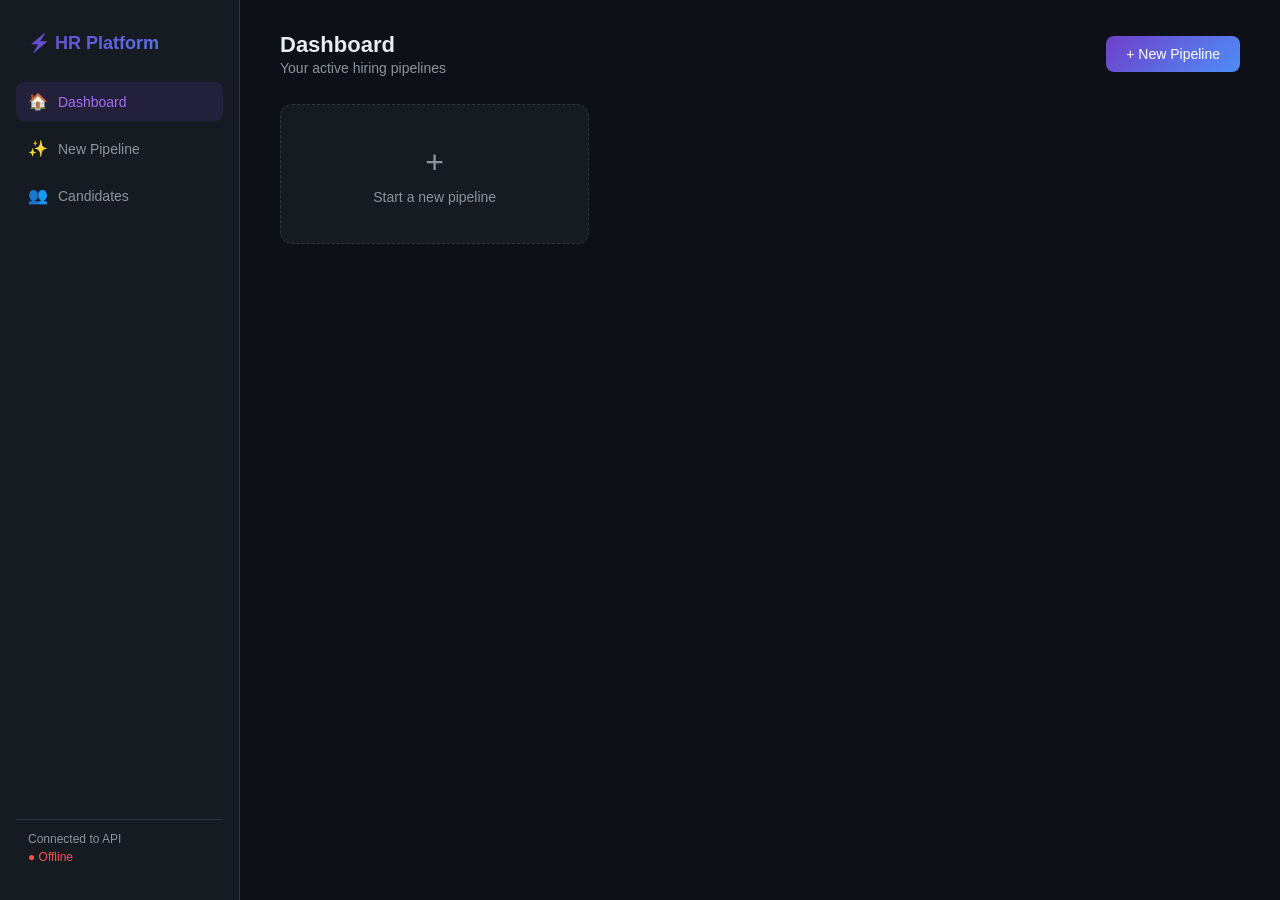
<file: src/hr_platform/static/index.html>
<!DOCTYPE html>
<html lang="en">
<head>
<meta charset="UTF-8" />
<meta name="viewport" content="width=device-width, initial-scale=1.0" />
<title>HR Intelligence Platform</title>
<style>
  * { box-sizing: border-box; margin: 0; padding: 0; }

  :root {
    --bg: #0d1117;
    --surface: #161b22;
    --surface2: #21262d;
    --border: #30363d;
    --accent: #6e40c9;
    --accent2: #4f8ef7;
    --success: #3fb950;
    --warning: #d29922;
    --danger: #f85149;
    --text: #e6edf3;
    --muted: #8b949e;
    --radius: 12px;
  }

  body {
    font-family: -apple-system, BlinkMacSystemFont, "Segoe UI", sans-serif;
    background: var(--bg);
    color: var(--text);
    min-height: 100vh;
    display: flex;
  }

  /* ── Sidebar ── */
  .sidebar {
    width: 240px;
    background: var(--surface);
    border-right: 1px solid var(--border);
    display: flex;
    flex-direction: column;
    padding: 24px 16px;
    gap: 8px;
    flex-shrink: 0;
  }

  .logo {
    font-size: 18px;
    font-weight: 700;
    padding: 8px 12px 20px;
    background: linear-gradient(135deg, #6e40c9, #4f8ef7);
    -webkit-background-clip: text;
    -webkit-text-fill-color: transparent;
    background-clip: text;
  }

  .nav-item {
    display: flex;
    align-items: center;
    gap: 10px;
    padding: 10px 12px;
    border-radius: 8px;
    cursor: pointer;
    font-size: 14px;
    color: var(--muted);
    transition: all 0.15s;
    border: none;
    background: none;
    width: 100%;
    text-align: left;
  }

  .nav-item:hover { background: var(--surface2); color: var(--text); }
  .nav-item.active { background: rgba(110, 64, 201, 0.15); color: #a070f0; }
  .nav-item .icon { font-size: 16px; width: 20px; }

  /* ── Main ── */
  .main {
    flex: 1;
    overflow-y: auto;
    padding: 32px 40px;
  }

  .page { display: none; }
  .page.active { display: block; }

  /* ── Cards ── */
  .card {
    background: var(--surface);
    border: 1px solid var(--border);
    border-radius: var(--radius);
    padding: 24px;
    margin-bottom: 20px;
  }

  .card-title {
    font-size: 16px;
    font-weight: 600;
    margin-bottom: 16px;
    display: flex;
    align-items: center;
    gap: 8px;
  }

  /* ── Forms ── */
  .form-grid {
    display: grid;
    grid-template-columns: 1fr 1fr;
    gap: 16px;
  }

  .form-grid.single { grid-template-columns: 1fr; }

  .field {
    display: flex;
    flex-direction: column;
    gap: 6px;
  }

  .field.full { grid-column: 1 / -1; }

  label {
    font-size: 13px;
    font-weight: 500;
    color: var(--muted);
  }

  input[type="text"],
  input[type="email"],
  input[type="number"],
  textarea,
  select {
    background: var(--surface2);
    border: 1px solid var(--border);
    border-radius: 8px;
    padding: 10px 14px;
    color: var(--text);
    font-size: 14px;
    width: 100%;
    transition: border-color 0.15s;
    font-family: inherit;
  }

  input:focus, textarea:focus, select:focus {
    outline: none;
    border-color: var(--accent);
    box-shadow: 0 0 0 3px rgba(110, 64, 201, 0.12);
  }

  textarea { resize: vertical; min-height: 100px; }

  .tag-input-container {
    background: var(--surface2);
    border: 1px solid var(--border);
    border-radius: 8px;
    padding: 8px 12px;
    display: flex;
    flex-wrap: wrap;
    gap: 6px;
    min-height: 44px;
    cursor: text;
  }

  .tag-input-container:focus-within {
    border-color: var(--accent);
    box-shadow: 0 0 0 3px rgba(110, 64, 201, 0.12);
  }

  .tag {
    background: rgba(110, 64, 201, 0.2);
    color: #a070f0;
    border-radius: 6px;
    padding: 3px 10px;
    font-size: 13px;
    display: flex;
    align-items: center;
    gap: 6px;
  }

  .tag-remove {
    cursor: pointer;
    opacity: 0.7;
    font-size: 11px;
  }

  .tag-remove:hover { opacity: 1; }

  .tag-input {
    border: none;
    background: none;
    color: var(--text);
    font-size: 14px;
    outline: none;
    flex: 1;
    min-width: 120px;
  }

  .hint { font-size: 12px; color: var(--muted); margin-top: 2px; }

  /* ── Toggle ── */
  .toggle-row {
    display: flex;
    align-items: center;
    justify-content: space-between;
    padding: 12px 0;
    border-bottom: 1px solid var(--border);
  }

  .toggle-row:last-child { border-bottom: none; }

  .toggle-label { font-size: 14px; }
  .toggle-desc { font-size: 12px; color: var(--muted); }

  .toggle {
    position: relative;
    width: 44px;
    height: 24px;
    flex-shrink: 0;
  }

  .toggle input { display: none; }

  .slider {
    position: absolute;
    inset: 0;
    background: var(--border);
    border-radius: 24px;
    cursor: pointer;
    transition: 0.2s;
  }

  .slider::before {
    content: "";
    position: absolute;
    width: 18px;
    height: 18px;
    left: 3px;
    top: 3px;
    background: white;
    border-radius: 50%;
    transition: 0.2s;
  }

  .toggle input:checked + .slider { background: var(--accent); }
  .toggle input:checked + .slider::before { transform: translateX(20px); }

  /* ── Buttons ── */
  .btn {
    padding: 10px 20px;
    border-radius: 8px;
    font-size: 14px;
    font-weight: 500;
    cursor: pointer;
    border: none;
    transition: all 0.15s;
    display: inline-flex;
    align-items: center;
    gap: 8px;
  }

  .btn-primary {
    background: linear-gradient(135deg, #6e40c9, #4f8ef7);
    color: white;
  }

  .btn-primary:hover { opacity: 0.9; transform: translateY(-1px); }

  .btn-secondary {
    background: var(--surface2);
    color: var(--text);
    border: 1px solid var(--border);
  }

  .btn-secondary:hover { border-color: var(--muted); }

  .btn-danger {
    background: rgba(248, 81, 73, 0.1);
    color: var(--danger);
    border: 1px solid rgba(248, 81, 73, 0.3);
  }

  .btn-sm { padding: 6px 14px; font-size: 13px; }
  .btn:disabled { opacity: 0.5; cursor: not-allowed; }

  /* ── Steps wizard ── */
  .steps {
    display: flex;
    align-items: center;
    gap: 0;
    margin-bottom: 32px;
  }

  .step {
    display: flex;
    align-items: center;
    gap: 10px;
    flex: 1;
  }

  .step-circle {
    width: 32px;
    height: 32px;
    border-radius: 50%;
    border: 2px solid var(--border);
    display: flex;
    align-items: center;
    justify-content: center;
    font-size: 13px;
    font-weight: 600;
    flex-shrink: 0;
    transition: all 0.2s;
    color: var(--muted);
  }

  .step.active .step-circle {
    background: var(--accent);
    border-color: var(--accent);
    color: white;
  }

  .step.done .step-circle {
    background: var(--success);
    border-color: var(--success);
    color: white;
  }

  .step-label {
    font-size: 13px;
    color: var(--muted);
    white-space: nowrap;
  }

  .step.active .step-label { color: var(--text); font-weight: 500; }
  .step.done .step-label { color: var(--success); }

  .step-line {
    flex: 1;
    height: 1px;
    background: var(--border);
    margin: 0 12px;
  }

  .step-line.done { background: var(--success); }

  /* ── Drop zone ── */
  .dropzone {
    border: 2px dashed var(--border);
    border-radius: var(--radius);
    padding: 40px 24px;
    text-align: center;
    cursor: pointer;
    transition: all 0.2s;
    position: relative;
  }

  .dropzone:hover, .dropzone.drag-over {
    border-color: var(--accent);
    background: rgba(110, 64, 201, 0.05);
  }

  .dropzone input[type="file"] {
    position: absolute;
    inset: 0;
    opacity: 0;
    cursor: pointer;
    width: 100%;
    height: 100%;
  }

  .dropzone-icon { font-size: 40px; margin-bottom: 12px; }
  .dropzone-text { color: var(--muted); font-size: 14px; }
  .dropzone-text strong { color: var(--text); }

  /* ── File list ── */
  .file-item {
    display: flex;
    align-items: center;
    gap: 12px;
    padding: 12px;
    background: var(--surface2);
    border-radius: 8px;
    margin-top: 10px;
  }

  .file-icon { font-size: 24px; }
  .file-name { font-size: 14px; flex: 1; }
  .file-size { font-size: 12px; color: var(--muted); }
  .file-status { font-size: 13px; }

  /* ── Status badges ── */
  .badge {
    display: inline-flex;
    align-items: center;
    padding: 3px 10px;
    border-radius: 20px;
    font-size: 12px;
    font-weight: 500;
  }

  .badge-open { background: rgba(63, 185, 80, 0.15); color: var(--success); }
  .badge-screening { background: rgba(79, 142, 247, 0.15); color: var(--accent2); }
  .badge-closed { background: rgba(139, 148, 158, 0.15); color: var(--muted); }
  .badge-pro { background: rgba(210, 153, 34, 0.15); color: var(--warning); }

  /* ── Score bar ── */
  .score-bar { width: 100%; height: 6px; background: var(--border); border-radius: 6px; overflow: hidden; }
  .score-fill { height: 100%; border-radius: 6px; transition: width 0.5s ease; }
  .score-high { background: var(--success); }
  .score-mid { background: var(--warning); }
  .score-low { background: var(--danger); }

  /* ── Result cards ── */
  .candidate-card {
    background: var(--surface);
    border: 1px solid var(--border);
    border-radius: var(--radius);
    padding: 20px;
    margin-bottom: 14px;
    display: grid;
    grid-template-columns: auto 1fr auto;
    gap: 16px;
    align-items: center;
    transition: border-color 0.15s;
  }

  .candidate-card:hover { border-color: var(--accent); }

  .rank-badge {
    width: 40px;
    height: 40px;
    border-radius: 50%;
    display: flex;
    align-items: center;
    justify-content: center;
    font-weight: 700;
    font-size: 16px;
  }

  .rank-1 { background: rgba(210, 153, 34, 0.2); color: #e3a008; }
  .rank-2 { background: rgba(139, 148, 158, 0.2); color: var(--muted); }
  .rank-3 { background: rgba(180, 100, 60, 0.2); color: #cd7f32; }
  .rank-n { background: var(--surface2); color: var(--muted); }

  .candidate-info h3 { font-size: 15px; margin-bottom: 4px; }
  .candidate-info p { font-size: 13px; color: var(--muted); }

  .scores-grid {
    display: grid;
    grid-template-columns: repeat(4, 80px);
    gap: 12px;
    text-align: center;
  }

  .score-item label { font-size: 11px; color: var(--muted); display: block; margin-bottom: 4px; }
  .score-item .val { font-size: 18px; font-weight: 700; }

  /* ── Loading spinner ── */
  .spinner {
    width: 40px;
    height: 40px;
    border: 3px solid var(--border);
    border-top-color: var(--accent);
    border-radius: 50%;
    animation: spin 0.8s linear infinite;
    margin: 0 auto 16px;
  }

  @keyframes spin { to { transform: rotate(360deg); } }

  .loading-state {
    text-align: center;
    padding: 60px;
  }

  /* ── Header ── */
  .page-header {
    display: flex;
    align-items: center;
    justify-content: space-between;
    margin-bottom: 28px;
  }

  .page-title { font-size: 22px; font-weight: 700; }
  .page-subtitle { font-size: 14px; color: var(--muted); margin-top: 2px; }

  /* ── Job cards on dashboard ── */
  .job-grid {
    display: grid;
    grid-template-columns: repeat(auto-fill, minmax(300px, 1fr));
    gap: 16px;
  }

  .job-card {
    background: var(--surface);
    border: 1px solid var(--border);
    border-radius: var(--radius);
    padding: 20px;
    cursor: pointer;
    transition: all 0.15s;
  }

  .job-card:hover { border-color: var(--accent); transform: translateY(-2px); }
  .job-card h3 { font-size: 15px; margin-bottom: 4px; }
  .job-card .company { font-size: 13px; color: var(--muted); margin-bottom: 12px; }

  .new-job-card {
    border-style: dashed;
    display: flex;
    flex-direction: column;
    align-items: center;
    justify-content: center;
    gap: 8px;
    color: var(--muted);
    min-height: 140px;
  }

  .new-job-card:hover { color: var(--text); border-color: var(--accent); }
  .new-job-card .plus { font-size: 32px; }

  /* ── LinkedIn paste area ── */
  .linkedin-section {
    margin-top: 20px;
  }

  .linkedin-header {
    display: flex;
    align-items: center;
    gap: 8px;
    font-size: 14px;
    font-weight: 500;
    margin-bottom: 10px;
    cursor: pointer;
    color: var(--muted);
  }

  .linkedin-header:hover { color: var(--text); }

  .linkedin-profiles { display: flex; flex-direction: column; gap: 10px; }

  .linkedin-entry {
    background: var(--surface2);
    border: 1px solid var(--border);
    border-radius: 8px;
    padding: 12px;
    display: flex;
    gap: 10px;
    align-items: flex-start;
  }

  .linkedin-entry textarea {
    flex: 1;
    min-height: 80px;
    border: none;
    background: none;
    padding: 0;
    box-shadow: none;
  }

  /* ── Divider ── */
  .divider {
    display: flex;
    align-items: center;
    gap: 12px;
    margin: 20px 0;
    color: var(--muted);
    font-size: 13px;
  }

  .divider::before, .divider::after {
    content: "";
    flex: 1;
    height: 1px;
    background: var(--border);
  }

  /* ── Alert ── */
  .alert {
    padding: 12px 16px;
    border-radius: 8px;
    font-size: 14px;
    margin-bottom: 16px;
    display: flex;
    align-items: center;
    gap: 10px;
  }

  .alert-success { background: rgba(63, 185, 80, 0.1); border: 1px solid rgba(63, 185, 80, 0.3); color: var(--success); }
  .alert-error { background: rgba(248, 81, 73, 0.1); border: 1px solid rgba(248, 81, 73, 0.3); color: var(--danger); }
  .alert-info { background: rgba(79, 142, 247, 0.1); border: 1px solid rgba(79, 142, 247, 0.3); color: var(--accent2); }

  /* ── Wizard footer ── */
  .wizard-footer {
    display: flex;
    justify-content: space-between;
    align-items: center;
    padding-top: 24px;
    border-top: 1px solid var(--border);
    margin-top: 24px;
  }

  /* ── Misc ── */
  .flex { display: flex; }
  .gap-2 { gap: 8px; }
  .gap-3 { gap: 12px; }
  .mb-1 { margin-bottom: 4px; }
  .mb-2 { margin-bottom: 8px; }
  .mt-2 { margin-top: 8px; }
  .text-muted { color: var(--muted); font-size: 13px; }

  .empty-state {
    text-align: center;
    padding: 80px 40px;
    color: var(--muted);
  }

  .empty-state .icon { font-size: 48px; margin-bottom: 12px; }
  .empty-state h3 { font-size: 16px; color: var(--text); margin-bottom: 8px; }

  .progress-log {
    background: var(--bg);
    border: 1px solid var(--border);
    border-radius: 8px;
    padding: 16px;
    font-family: monospace;
    font-size: 13px;
    max-height: 200px;
    overflow-y: auto;
    margin-top: 16px;
  }

  .log-line { margin-bottom: 4px; }
  .log-line .stage { color: var(--accent2); margin-right: 8px; }
  .log-line .msg { color: var(--text); }
</style>
</head>
<body>

<!-- ─── Sidebar ─────────────────────────────── -->
<nav class="sidebar">
  <div class="logo">⚡ HR Platform</div>
  <button class="nav-item active" onclick="showPage('dashboard')" id="nav-dashboard">
    <span class="icon">🏠</span> Dashboard
  </button>
  <button class="nav-item" onclick="showPage('new-pipeline')" id="nav-new-pipeline">
    <span class="icon">✨</span> New Pipeline
  </button>
  <button class="nav-item" onclick="showPage('candidates')" id="nav-candidates">
    <span class="icon">👥</span> Candidates
  </button>
  <div style="flex:1"></div>
  <div style="padding: 12px; font-size: 12px; color: var(--muted); border-top: 1px solid var(--border);">
    <div style="font-weight:500; margin-bottom:4px;">Connected to API</div>
    <div id="api-status">Checking...</div>
  </div>
</nav>

<!-- ─── Main ─────────────────────────────────── -->
<main class="main">

  <!-- ── DASHBOARD ── -->
  <div class="page active" id="page-dashboard">
    <div class="page-header">
      <div>
        <div class="page-title">Dashboard</div>
        <div class="page-subtitle">Your active hiring pipelines</div>
      </div>
      <button class="btn btn-primary" onclick="showPage('new-pipeline')">
        + New Pipeline
      </button>
    </div>

    <div id="dashboard-jobs" class="job-grid">
      <div class="job-card new-job-card" onclick="showPage('new-pipeline')">
        <div class="plus">+</div>
        <div style="font-size:14px">Start a new pipeline</div>
      </div>
    </div>
  </div>

  <!-- ── NEW PIPELINE WIZARD ── -->
  <div class="page" id="page-new-pipeline">
    <div class="page-header">
      <div>
        <div class="page-title">New Hiring Pipeline</div>
        <div class="page-subtitle">Set up a job and run AI screening in minutes</div>
      </div>
    </div>

    <!-- Steps -->
    <div class="steps">
      <div class="step active" id="step-indicator-1">
        <div class="step-circle">1</div>
        <div class="step-label">Company</div>
      </div>
      <div class="step-line" id="step-line-1"></div>
      <div class="step" id="step-indicator-2">
        <div class="step-circle">2</div>
        <div class="step-label">Job Details</div>
      </div>
      <div class="step-line" id="step-line-2"></div>
      <div class="step" id="step-indicator-3">
        <div class="step-circle">3</div>
        <div class="step-label">Candidates</div>
      </div>
      <div class="step-line" id="step-line-3"></div>
      <div class="step" id="step-indicator-4">
        <div class="step-circle">4</div>
        <div class="step-label">Run & Results</div>
      </div>
    </div>

    <!-- Step 1: Company -->
    <div id="wizard-step-1">
      <div class="card">
        <div class="card-title">🏢 Company / Client</div>
        <div class="form-grid">
          <div class="field">
            <label>Company Name *</label>
            <input type="text" id="client-name" placeholder="e.g. Acme Corp" />
          </div>
          <div class="field">
            <label>Contact Name</label>
            <input type="text" id="client-contact" placeholder="e.g. Sarah Johnson" />
          </div>
          <div class="field">
            <label>Contact Email</label>
            <input type="email" id="client-email" placeholder="hr@company.com" />
          </div>
          <div class="field">
            <label>Plan</label>
            <select id="client-plan">
              <option value="starter">Starter</option>
              <option value="pro" selected>Pro</option>
              <option value="enterprise">Enterprise</option>
            </select>
          </div>
        </div>
      </div>
      <div class="wizard-footer">
        <button class="btn btn-secondary" onclick="showPage('dashboard')">Cancel</button>
        <button class="btn btn-primary" onclick="wizardNext(1)">Next: Job Details →</button>
      </div>
    </div>

    <!-- Step 2: Job Details -->
    <div id="wizard-step-2" style="display:none">
      <div class="card">
        <div class="card-title">💼 Job Details</div>
        <div class="form-grid">
          <div class="field">
            <label>Job Title *</label>
            <input type="text" id="job-title" placeholder="e.g. Senior Backend Engineer" />
          </div>
          <div class="field">
            <label>Company Name *</label>
            <input type="text" id="job-company" placeholder="e.g. Acme Corp" />
          </div>
          <div class="field full">
            <label>Job Description *</label>
            <textarea id="job-description" rows="4" placeholder="Describe the role, responsibilities, and what you're looking for..."></textarea>
          </div>
          <div class="field full">
            <label>Required Skills</label>
            <div class="tag-input-container" id="skills-container" onclick="document.getElementById('skills-input').focus()">
              <input class="tag-input" id="skills-input" placeholder="Type a skill and press Enter..." />
            </div>
            <div class="hint">e.g. Python, FastAPI, PostgreSQL, Docker</div>
          </div>
          <div class="field full">
            <label>Nice to Have</label>
            <div class="tag-input-container" id="nice-container" onclick="document.getElementById('nice-input').focus()">
              <input class="tag-input" id="nice-input" placeholder="Type a skill and press Enter..." />
            </div>
          </div>
          <div class="field">
            <label>Min Experience (years)</label>
            <input type="number" id="exp-min" placeholder="3" min="0" />
          </div>
          <div class="field">
            <label>Max Experience (years)</label>
            <input type="number" id="exp-max" placeholder="10" min="0" />
          </div>
          <div class="field">
            <label>Location</label>
            <input type="text" id="job-location" placeholder="e.g. New York, NY" />
          </div>
          <div class="field">
            <div style="display:flex;align-items:center;justify-content:space-between;margin-bottom:6px">
              <label style="margin:0">Salary Range (USD)</label>
              <div style="display:flex;background:var(--surface2);border:1px solid var(--border);border-radius:6px;overflow:hidden;font-size:12px">
                <button type="button" id="period-monthly" onclick="setSalaryPeriod('monthly')"
                  style="padding:4px 12px;border:none;cursor:pointer;background:var(--accent);color:white;font-size:12px;font-weight:500">Monthly</button>
                <button type="button" id="period-yearly" onclick="setSalaryPeriod('yearly')"
                  style="padding:4px 12px;border:none;cursor:pointer;background:none;color:var(--muted);font-size:12px;font-weight:500">Yearly</button>
              </div>
            </div>
            <div class="flex gap-2">
              <input type="number" id="salary-min" placeholder="Min" style="width:50%" />
              <input type="number" id="salary-max" placeholder="Max" style="width:50%" />
            </div>
            <div class="hint" id="salary-hint">Monthly salary — will be converted to yearly for AI comparison</div>
          </div>
        </div>
        <div style="margin-top:16px">
          <div class="toggle-row">
            <div>
              <div class="toggle-label">Remote OK</div>
              <div class="toggle-desc">Candidates can work remotely</div>
            </div>
            <label class="toggle">
              <input type="checkbox" id="remote-ok" />
              <span class="slider"></span>
            </label>
          </div>
        </div>
      </div>
      <div class="wizard-footer">
        <button class="btn btn-secondary" onclick="wizardBack(2)">← Back</button>
        <button class="btn btn-primary" onclick="wizardNext(2)">Next: Add Candidates →</button>
      </div>
    </div>

    <!-- Step 3: Candidates -->
    <div id="wizard-step-3" style="display:none">
      <div class="card">
        <div class="card-title">📄 Upload CVs / Resumes</div>
        <div class="dropzone" id="dropzone">
          <input type="file" id="cv-file-input" multiple accept=".pdf,.doc,.docx" />
          <div class="dropzone-icon">📁</div>
          <div class="dropzone-text">
            <strong>Drag & drop CV files here</strong><br>
            or click to browse — PDF, DOC, DOCX
          </div>
        </div>
        <div id="file-list"></div>
      </div>

      <div class="card">
        <div class="card-title">🔗 LinkedIn Profiles</div>
        <p class="text-muted mb-2">Paste the text from a LinkedIn profile (copy the "About" + experience section).</p>
        <div class="linkedin-profiles" id="linkedin-profiles">
          <div class="linkedin-entry">
            <div style="font-size:20px;margin-top:2px">🔗</div>
            <textarea placeholder="Paste LinkedIn profile text here...&#10;&#10;Name: John Doe&#10;Title: Senior Engineer at Acme&#10;Experience: ..."></textarea>
            <button class="btn btn-sm" style="color:var(--danger);background:none;border:none;cursor:pointer" onclick="this.closest('.linkedin-entry').remove()">✕</button>
          </div>
        </div>
        <button class="btn btn-secondary btn-sm mt-2" onclick="addLinkedInEntry()">+ Add another profile</button>
      </div>

      <div class="wizard-footer">
        <button class="btn btn-secondary" onclick="wizardBack(3)">← Back</button>
        <button class="btn btn-primary" onclick="wizardNext(3)" id="btn-run-pipeline">
          🚀 Run AI Pipeline
        </button>
      </div>
    </div>

    <!-- Step 4: Run & Results -->
    <div id="wizard-step-4" style="display:none">
      <div id="pipeline-running" class="card loading-state" style="display:none">
        <div class="spinner"></div>
        <div style="font-size:16px;font-weight:600;margin-bottom:8px">Running AI Pipeline...</div>
        <div class="text-muted">Screening candidates, generating interview questions, enriching profiles</div>
        <div class="progress-log" id="progress-log">
          <div class="log-line"><span class="stage">[start]</span><span class="msg">Initializing pipeline...</span></div>
        </div>
      </div>

      <div id="pipeline-results" style="display:none">
        <div class="alert alert-success">
          ✅ Pipeline complete! Here are your ranked candidates.
        </div>

        <div class="card">
          <div class="card-title">📊 Pipeline Summary</div>
          <div style="display:grid;grid-template-columns:repeat(4,1fr);gap:16px;text-align:center">
            <div>
              <div style="font-size:28px;font-weight:700" id="kpi-processed">—</div>
              <div class="text-muted">Candidates Processed</div>
            </div>
            <div>
              <div style="font-size:28px;font-weight:700" id="kpi-screened">—</div>
              <div class="text-muted">Screened</div>
            </div>
            <div>
              <div style="font-size:28px;font-weight:700;color:var(--success)" id="kpi-hours">—</div>
              <div class="text-muted">Hours Saved</div>
            </div>
            <div>
              <div style="font-size:28px;font-weight:700;color:var(--accent2)" id="kpi-score">—</div>
              <div class="text-muted">Top Score</div>
            </div>
          </div>
        </div>

        <div class="card">
          <div class="card-title">🏆 Ranked Candidates</div>
          <div id="candidate-results"></div>
        </div>

        <div style="display:flex;gap:12px;margin-top:8px">
          <button class="btn btn-primary" id="btn-download-report" onclick="downloadReport()">⬇ Download Report (.pptx)</button>
          <button class="btn btn-secondary" onclick="showPage('dashboard')">Back to Dashboard</button>
        </div>
      </div>

      <div id="pipeline-error" style="display:none">
        <div class="alert alert-error" id="pipeline-error-msg">Something went wrong.</div>
        <button class="btn btn-secondary" onclick="wizardBack(4)">← Back</button>
      </div>
    </div>
  </div>

  <!-- ── CANDIDATES PAGE ── -->
  <div class="page" id="page-candidates">
    <div class="page-header">
      <div>
        <div class="page-title">All Candidates</div>
        <div class="page-subtitle">Profiles from all pipelines</div>
      </div>
    </div>
    <div id="candidates-list">
      <div class="empty-state">
        <div class="icon">👥</div>
        <h3>No candidates yet</h3>
        <p>Start a pipeline to add candidates</p>
      </div>
    </div>
  </div>

</main>

<script>
// ─── State ─────────────────────────────────────────────────────────────────
const state = {
  clientId: null,
  jobId: null,
  cvFiles: [],
  linkedinProfiles: [],
  evaluations: [],
  currentStep: 1,
  skills: [],
  niceToHave: [],
};

// ─── Navigation ─────────────────────────────────────────────────────────────
function showPage(id) {
  document.querySelectorAll('.page').forEach(p => p.classList.remove('active'));
  document.querySelectorAll('.nav-item').forEach(n => n.classList.remove('active'));
  document.getElementById('page-' + id).classList.add('active');
  const nav = document.getElementById('nav-' + id);
  if (nav) nav.classList.add('active');

  if (id === 'dashboard') loadDashboard();
  if (id === 'new-pipeline') resetWizard();
  if (id === 'candidates') loadCandidates();
}

// ─── API ────────────────────────────────────────────────────────────────────
async function api(method, path, body, isForm = false) {
  const opts = { method, headers: {} };
  if (body && !isForm) {
    opts.headers['Content-Type'] = 'application/json';
    opts.body = JSON.stringify(body);
  } else if (body && isForm) {
    opts.body = body;
  }
  const res = await fetch(path, opts);
  if (!res.ok) {
    const err = await res.json().catch(() => ({ detail: res.statusText }));
    throw new Error(err.detail || 'API error');
  }
  return res.json();
}

// ─── Health check ───────────────────────────────────────────────────────────
async function checkHealth() {
  try {
    await fetch('http://localhost:8000/health');
    document.getElementById('api-status').innerHTML = '<span style="color:var(--success)">● Online</span>';
  } catch {
    document.getElementById('api-status').innerHTML = '<span style="color:var(--danger)">● Offline</span>';
  }
}

// ─── Dashboard ──────────────────────────────────────────────────────────────
async function loadDashboard() {
  // We don't have a global jobs list endpoint so show a note
  const container = document.getElementById('dashboard-jobs');
  container.innerHTML = `
    <div class="job-card new-job-card" onclick="showPage('new-pipeline')">
      <div class="plus">+</div>
      <div style="font-size:14px">Start a new pipeline</div>
    </div>
  `;

  // Show last result if we have one
  if (state.jobId && state.evaluations.length > 0) {
    const topCandidate = state.evaluations[0];
    const card = document.createElement('div');
    card.className = 'job-card';
    card.innerHTML = `
      <h3>${state.jobTitle || 'Recent Job'}</h3>
      <div class="company">${state.jobCompany || ''}</div>
      <div class="flex gap-2" style="margin-bottom:12px">
        <span class="badge badge-screening">Screening Done</span>
      </div>
      <div class="text-muted">${state.evaluations.length} candidates ranked</div>
      <div style="margin-top:12px;font-size:13px">Top: <strong>${topCandidate.candidate_name || 'Candidate'}</strong> — Score ${topCandidate.screening_score || '?'}/10</div>
    `;
    card.onclick = () => { showPage('new-pipeline'); goToStep(4); showResults(); };
    container.appendChild(card);
  }
}

// ─── Wizard ─────────────────────────────────────────────────────────────────
function resetWizard() {
  state.cvFiles = [];
  state.linkedinProfiles = [];
  goToStep(1);
  document.getElementById('file-list').innerHTML = '';
  document.getElementById('pipeline-running').style.display = 'none';
  document.getElementById('pipeline-results').style.display = 'none';
  document.getElementById('pipeline-error').style.display = 'none';
}

function goToStep(n) {
  for (let i = 1; i <= 4; i++) {
    const step = document.getElementById('wizard-step-' + i);
    if (step) step.style.display = i === n ? 'block' : 'none';

    const ind = document.getElementById('step-indicator-' + i);
    if (ind) {
      ind.className = 'step' + (i === n ? ' active' : i < n ? ' done' : '');
      if (i < n) ind.querySelector('.step-circle').textContent = '✓';
      else ind.querySelector('.step-circle').textContent = i;
    }

    const line = document.getElementById('step-line-' + i);
    if (line) line.className = 'step-line' + (i < n ? ' done' : '');
  }
  state.currentStep = n;
}

async function wizardNext(step) {
  if (step === 1) {
    const name = document.getElementById('client-name').value.trim();
    if (!name) return alert('Please enter a company name.');
    try {
      const client = await api('POST', '/clients', {
        name,
        contact_name: document.getElementById('client-contact').value || null,
        email: document.getElementById('client-email').value || null,
        plan: document.getElementById('client-plan').value,
      });
      state.clientId = client.client_id;
      // Auto-fill company name in job form
      document.getElementById('job-company').value = name;
      goToStep(2);
    } catch (e) {
      alert('Error creating client: ' + e.message);
    }
  } else if (step === 2) {
    const title = document.getElementById('job-title').value.trim();
    const company = document.getElementById('job-company').value.trim();
    const desc = document.getElementById('job-description').value.trim();
    if (!title || !company || !desc) return alert('Please fill in Job Title, Company, and Description.');
    try {
      const job = await api('POST', '/jobs', {
        client_id: state.clientId,
        title,
        company,
        description: desc,
        required_skills: state.skills,
        nice_to_have: state.niceToHave,
        experience_min: parseInt(document.getElementById('exp-min').value) || null,
        experience_max: parseInt(document.getElementById('exp-max').value) || null,
        location: document.getElementById('job-location').value || null,
        salary_min: toYearly(parseFloat(document.getElementById('salary-min').value) || null),
        salary_max: toYearly(parseFloat(document.getElementById('salary-max').value) || null),
        remote_ok: document.getElementById('remote-ok').checked,
      });
      state.jobId = job.job_id;
      state.jobTitle = title;
      state.jobCompany = company;
      goToStep(3);
    } catch (e) {
      alert('Error creating job: ' + e.message);
    }
  } else if (step === 3) {
    const files = document.getElementById('cv-file-input').files;
    const linkedinEntries = document.querySelectorAll('#linkedin-profiles textarea');
    const profiles = Array.from(linkedinEntries).map(t => t.value.trim()).filter(Boolean);

    if (files.length === 0 && profiles.length === 0) {
      return alert('Please add at least one CV or LinkedIn profile.');
    }

    goToStep(4);
    await runPipeline(files, profiles);
  }
}

function wizardBack(step) {
  goToStep(step - 1);
}

// ─── Run Pipeline ────────────────────────────────────────────────────────────
async function runPipeline(files, profiles) {
  document.getElementById('pipeline-running').style.display = 'block';
  document.getElementById('pipeline-results').style.display = 'none';
  document.getElementById('pipeline-error').style.display = 'none';

  const log = document.getElementById('progress-log');
  function addLog(stage, msg) {
    log.innerHTML += `<div class="log-line"><span class="stage">[${stage}]</span><span class="msg">${msg}</span></div>`;
    log.scrollTop = log.scrollHeight;
  }

  try {
    // Upload CVs
    if (files.length > 0) {
      addLog('ingest', `Uploading ${files.length} CV file(s)...`);
      for (const file of files) {
        const form = new FormData();
        form.append('client_id', state.clientId);
        form.append('job_id', state.jobId);
        form.append('file', file);
        try {
          const res = await fetch('/candidates/ingest/cv', { method: 'POST', body: form });
          const data = await res.json();
          addLog('ingest', `✓ Ingested: ${data.name || file.name}`);
        } catch (e) {
          addLog('ingest_error', `Failed: ${file.name}`);
        }
      }
    }

    addLog('screen', 'Running AI screening & ranking...');

    // Run workflow
    const wf = await api('POST', '/workflow/run', {
      job_id: state.jobId,
      client_name: document.getElementById('client-name').value,
      linkedin_profiles: profiles,
      output_dir: '/tmp',
    });

    addLog('screen', `✓ ${wf.candidates_screened} candidates screened`);
    addLog('present', 'Generating presentation report...');
    addLog('kpi', `✓ Pipeline complete — KPI: ${wf.kpi_id}`);

    // Load evaluations for display
    try {
      state.evaluations = await api('GET', `/jobs/${state.jobId}/evaluations`);
    } catch {}

    state.kpi = wf;
    state.reportJobId = state.jobId;

    document.getElementById('pipeline-running').style.display = 'none';
    showResults();

  } catch (e) {
    document.getElementById('pipeline-running').style.display = 'none';
    document.getElementById('pipeline-error').style.display = 'block';
    document.getElementById('pipeline-error-msg').textContent = '❌ ' + e.message;
  }
}

function showResults() {
  document.getElementById('pipeline-results').style.display = 'block';

  const kpi = state.kpi || {};
  document.getElementById('kpi-processed').textContent = kpi.candidates_processed ?? '—';
  document.getElementById('kpi-screened').textContent = kpi.candidates_screened ?? '—';

  const evals = state.evaluations || [];
  const topScore = evals.length > 0 ? (evals[0].screening_score || 0).toFixed(1) : '—';
  document.getElementById('kpi-score').textContent = topScore;
  document.getElementById('kpi-hours').textContent = ((kpi.candidates_processed || 0) * 1.5).toFixed(1) + 'h';

  const container = document.getElementById('candidate-results');
  if (evals.length === 0) {
    container.innerHTML = '<div class="text-muted">No evaluation data available.</div>';
    return;
  }

  // Sort by screening_score descending
  const sorted = [...evals].sort((a, b) => (b.screening_score || 0) - (a.screening_score || 0));

  container.innerHTML = sorted.map((ev, i) => {
    const score = ev.screening_score || 0;
    const rankClass = i === 0 ? 'rank-1' : i === 1 ? 'rank-2' : i === 2 ? 'rank-3' : 'rank-n';
    const barClass = score >= 7 ? 'score-high' : score >= 5 ? 'score-mid' : 'score-low';
    const pct = score * 10;
    const strengths = (ev.strengths || []).slice(0, 2).map(s => `<span class="badge badge-open" style="margin:2px;font-size:11px">✓ ${s}</span>`).join('');
    const flags = (ev.red_flags || []).slice(0, 1).map(s => `<span class="badge badge-closed" style="margin:2px;font-size:11px">⚠ ${s}</span>`).join('');

    return `
      <div class="candidate-card">
        <div class="rank-badge ${rankClass}">#${i + 1}</div>
        <div class="candidate-info">
          <h3>${ev.candidate_name || 'Candidate'}</h3>
          <p style="margin-bottom:8px">${ev.screening_reasoning ? ev.screening_reasoning.slice(0, 120) + '...' : ''}</p>
          <div>${strengths}${flags}</div>
          <div style="margin-top:10px">
            <div class="score-bar"><div class="score-fill ${barClass}" style="width:${pct}%"></div></div>
          </div>
        </div>
        <div class="scores-grid">
          <div class="score-item">
            <label>Overall</label>
            <div class="val" style="color:${score >= 7 ? 'var(--success)' : score >= 5 ? 'var(--warning)' : 'var(--danger)'}">${score.toFixed(1)}</div>
          </div>
          <div class="score-item">
            <label>Skills</label>
            <div class="val">${(ev.skills_score || 0).toFixed(1)}</div>
          </div>
          <div class="score-item">
            <label>Exp.</label>
            <div class="val">${(ev.experience_score || 0).toFixed(1)}</div>
          </div>
          <div class="score-item">
            <label>Culture</label>
            <div class="val">${(ev.culture_score || 0).toFixed(1)}</div>
          </div>
        </div>
      </div>
    `;
  }).join('');
}

async function downloadReport() {
  if (!state.reportJobId) return;
  window.open(`/workflow/report/${state.reportJobId}`, '_blank');
}

// ─── Candidates Page ─────────────────────────────────────────────────────────
async function loadCandidates() {
  const container = document.getElementById('candidates-list');
  if (!state.clientId) {
    container.innerHTML = `<div class="empty-state"><div class="icon">👥</div><h3>No candidates yet</h3><p>Start a pipeline to add candidates</p></div>`;
    return;
  }
  try {
    const candidates = await api('GET', `/clients/${state.clientId}/candidates`);
    if (candidates.length === 0) {
      container.innerHTML = `<div class="empty-state"><div class="icon">👥</div><h3>No candidates yet</h3><p>Start a pipeline to add candidates</p></div>`;
      return;
    }
    container.innerHTML = candidates.map(c => `
      <div class="candidate-card" style="cursor:default">
        <div style="font-size:28px">👤</div>
        <div class="candidate-info">
          <h3>${c.name}</h3>
          <p>${c.current_role || ''} ${c.current_company ? 'at ' + c.current_company : ''}</p>
          <div style="margin-top:6px">${(c.skills || []).slice(0,5).map(s => `<span class="badge badge-screening" style="margin:2px;font-size:11px">${s}</span>`).join('')}</div>
        </div>
        <div style="text-align:right;font-size:13px;color:var(--muted)">
          <div>${c.years_experience ? c.years_experience + ' yrs exp' : ''}</div>
          <div>${c.location || ''}</div>
        </div>
      </div>
    `).join('');
  } catch (e) {
    container.innerHTML = `<div class="alert alert-error">Error loading candidates: ${e.message}</div>`;
  }
}

// ─── Tag inputs ──────────────────────────────────────────────────────────────
function setupTagInput(inputId, containerId, arr) {
  const input = document.getElementById(inputId);
  input.addEventListener('keydown', e => {
    if (e.key === 'Enter' || e.key === ',') {
      e.preventDefault();
      const val = input.value.trim().replace(/,$/, '');
      if (val && !arr.includes(val)) {
        arr.push(val);
        renderTags(containerId, inputId, arr);
      }
      input.value = '';
    } else if (e.key === 'Backspace' && !input.value && arr.length) {
      arr.pop();
      renderTags(containerId, inputId, arr);
    }
  });
}

function renderTags(containerId, inputId, arr) {
  const container = document.getElementById(containerId);
  const input = document.getElementById(inputId);
  const existing = container.querySelectorAll('.tag');
  existing.forEach(t => t.remove());

  arr.forEach((tag, i) => {
    const el = document.createElement('span');
    el.className = 'tag';
    el.innerHTML = `${tag} <span class="tag-remove" onclick="removeTag('${containerId}','${inputId}',${i})">✕</span>`;
    container.insertBefore(el, input);
  });
}

function removeTag(containerId, inputId, i) {
  if (containerId === 'skills-container') state.skills.splice(i, 1), renderTags(containerId, inputId, state.skills);
  else state.niceToHave.splice(i, 1), renderTags(containerId, inputId, state.niceToHave);
}

// ─── LinkedIn ────────────────────────────────────────────────────────────────
function addLinkedInEntry() {
  const entry = document.createElement('div');
  entry.className = 'linkedin-entry';
  entry.innerHTML = `
    <div style="font-size:20px;margin-top:2px">🔗</div>
    <textarea placeholder="Paste LinkedIn profile text here..."></textarea>
    <button class="btn btn-sm" style="color:var(--danger);background:none;border:none;cursor:pointer" onclick="this.closest('.linkedin-entry').remove()">✕</button>
  `;
  document.getElementById('linkedin-profiles').appendChild(entry);
}

// ─── Dropzone ────────────────────────────────────────────────────────────────
function setupDropzone() {
  const dz = document.getElementById('dropzone');
  const input = document.getElementById('cv-file-input');

  dz.addEventListener('dragover', e => { e.preventDefault(); dz.classList.add('drag-over'); });
  dz.addEventListener('dragleave', () => dz.classList.remove('drag-over'));
  dz.addEventListener('drop', e => {
    e.preventDefault();
    dz.classList.remove('drag-over');
    handleFiles(e.dataTransfer.files);
  });

  input.addEventListener('change', () => handleFiles(input.files));
}

function handleFiles(files) {
  const list = document.getElementById('file-list');
  for (const file of files) {
    if (state.cvFiles.find(f => f.name === file.name)) continue;
    state.cvFiles.push(file);

    const item = document.createElement('div');
    item.className = 'file-item';
    item.innerHTML = `
      <div class="file-icon">📄</div>
      <div>
        <div class="file-name">${file.name}</div>
        <div class="file-size">${(file.size / 1024).toFixed(0)} KB</div>
      </div>
      <span class="badge badge-open">Ready</span>
    `;
    list.appendChild(item);
  }

  // Update file input to include all files
  const dt = new DataTransfer();
  state.cvFiles.forEach(f => dt.items.add(f));
  document.getElementById('cv-file-input').files = dt.files;
}

// ─── Salary period ───────────────────────────────────────────────────────────
let salaryPeriod = 'monthly';

function setSalaryPeriod(period) {
  salaryPeriod = period;
  const monthly = document.getElementById('period-monthly');
  const yearly = document.getElementById('period-yearly');
  const hint = document.getElementById('salary-hint');
  if (period === 'monthly') {
    monthly.style.background = 'var(--accent)'; monthly.style.color = 'white';
    yearly.style.background = 'none'; yearly.style.color = 'var(--muted)';
    hint.textContent = 'Monthly salary — will be converted to yearly for AI comparison';
  } else {
    yearly.style.background = 'var(--accent)'; yearly.style.color = 'white';
    monthly.style.background = 'none'; monthly.style.color = 'var(--muted)';
    hint.textContent = 'Yearly salary in USD';
  }
}

function toYearly(val) {
  if (val === null || isNaN(val)) return null;
  return salaryPeriod === 'monthly' ? val * 12 : val;
}

// ─── Init ────────────────────────────────────────────────────────────────────
checkHealth();
setupTagInput('skills-input', 'skills-container', state.skills);
setupTagInput('nice-input', 'nice-container', state.niceToHave);
setupDropzone();
</script>
</body>
</html>
</file>
